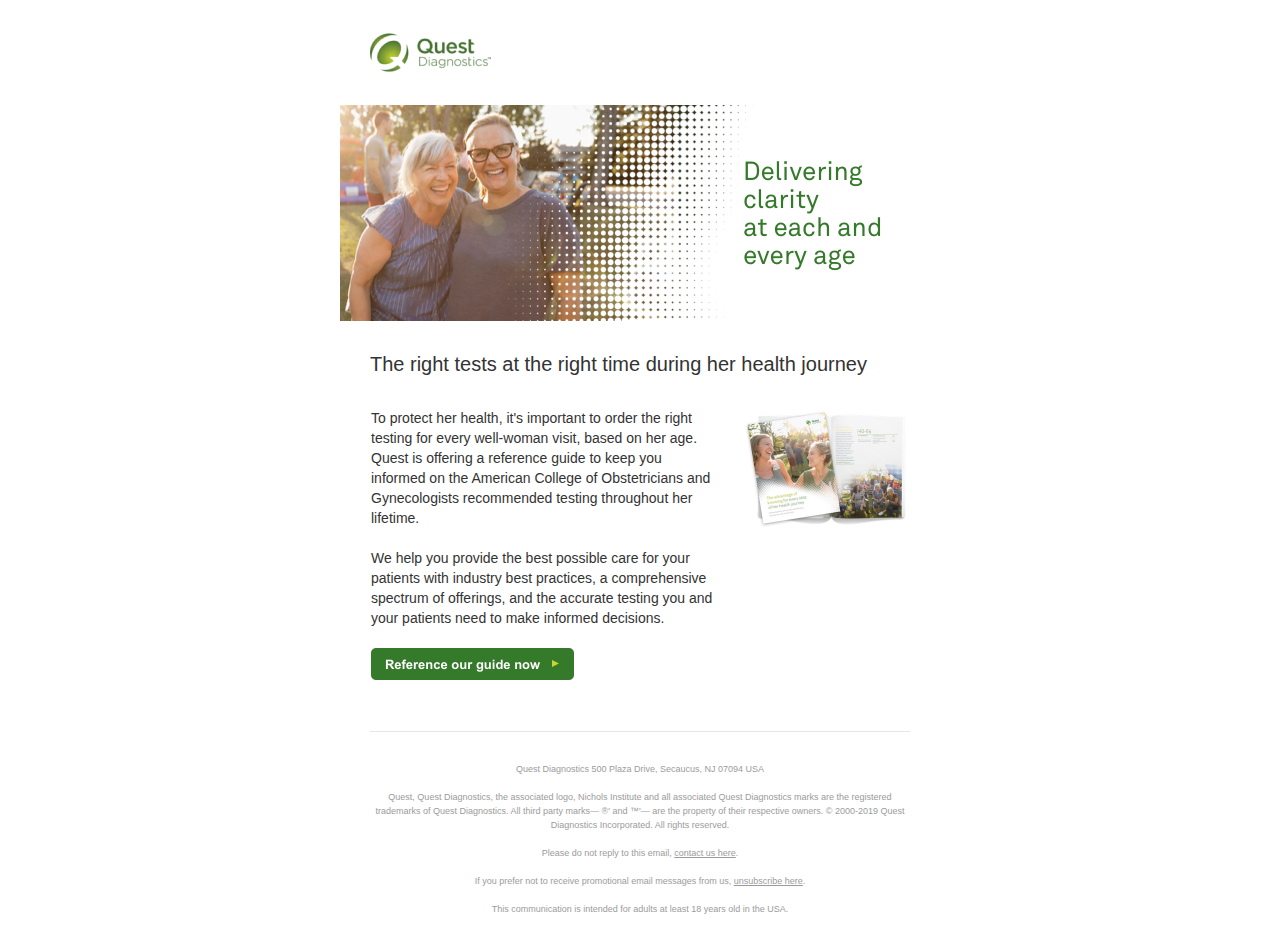
<file: Email/qd-email-tpl.html>
<!DOCTYPE HTML PUBLIC "-//W3C//DTD HTML 4.01 Transitional//EN" "http://www.w3c.org/TR/1999/REC-html401-19991224/loose.dtd">
<html xmlns="http://www.w3.org/1999/xhtml" style="padding: 0;margin: 0 auto;-webkit-text-size-adjust: none;background-color: #FFFFFF !important;font: normal 14px/18px 'Helvetica Neue', Helvetica, Arial, sans-serif !important;color: #333333 !important;">
<head>
    <title>We have you covered at every well-woman visit</title>
    <meta http-equiv="Content-Type" content="text/html; charset=utf-8">
	<meta name="viewport" content="width=device-width, initial-scale=1, maximum-scale=1, user-scalable=no">
    <meta name="format-detection" content="telephone=yes">
	<style type="text/css">
		html, body { padding: 0; margin: 0 auto; background-color:#FFFFFF !important; font: normal 14px/18px 'Helvetica Neue', Helvetica, Arial, sans-serif !important; color: #333333 !important; }
		img { border: 0 !important; outline: none !important; }
		.disclaimer a { color: #9B9B9B !important; text-decoration: underline !important; }
		.disclaimer-link { color: #9B9B9B !important; text-decoration: underline !important; }

		/* customize hubspot styling */
		.hs_cos_wrapper_type_rich_text, td div, td p { padding: 0 !important; margin: 0 !important; }
		table:before, td:before, div:before, p:before, table:after, td:after, div:after, p:after { content: normal !important; }

		/* ------------------------------------------- 
			PHONE
			For clients that support media queries.
			Nothing fancy. 
		-------------------------------------------- */
		html, body { -webkit-text-size-adjust: none; }
		@media only screen and (max-width: 600px) {
			.full { width: 95% !important; border-spacing: 0 !important; }
			.full-img-width { width: 100% !important; height: auto !important; }
			.full-width { width: 100% !important; }
			.left-pos { float: left !important; }
			.right-pos { float: right !important; }
		}
	</style>
</head>
<body marginheight="0" topmargin="0" marginwidth="0" leftmargin="0" offset="0" style="margin-top: 0;margin-bottom: 0;padding-top: 0;padding-bottom: 0;-webkit-text-size-adjust: 100%;-ms-text-size-adjust: 100%;-webkit-font-smoothing: antialiased;background-color: #FFFFFF;padding: 0;margin: 0 auto;font: normal 14px/18px 'Helvetica Neue', Helvetica, Arial, sans-serif !important;color: #333333 !important;" bgcolor="#FFFFFF" class="bg">
	<table cellspacing="0" cellpadding="0" border="0" align="center" width="600" class="full" style="background-color: #FFFFFF;" bgcolor="#FFFFFF">
		
		<tr>
    		<td style="padding: 0;">
				<table cellpadding="0" cellspacing="30" border="0" width="100%">
					<tr>
						<td valign="middle">
							<img src="images/qd-email-tpl-logo-2x.png" width="121" height="45" border="0" style="border: 0 !important;outline: none !important;">
						</td>
					</tr>
				</table>
			</td>
		</tr>

		<tr>
    		<td style="padding: 0;">
				<table cellpadding="0" cellspacing="0" border="0" width="100%">
					<tr>
						<td valign="middle">
							<img src="images/qd-email-tpl-hero.png" width="600" height="216" border="0" class="full-img-width" style="border: 0 !important;outline: none !important;">
						</td>
					</tr>
				</table>
			</td>
		</tr>

		<tr>
			<td style="padding: 0;">
				<table cellpadding="0" cellspacing="30" border="0" width="100%">

					<tr>
						<td style="font: normal 20px/26px 'Helvetica Neue', Helvetica, Arial, sans-serif; color: #333333;">
							The right tests at the right time during her health journey
						</td>
					</tr>

					<tr>
						<td>
							<table align="right" cellspacing="0" cellpadding="0" border="0" style="width: 168px; border: 1px solid #FFFFFF;" class="right-pos full-width">
								<tr>
									<td valign="top" style="border-collapse:collapse; mso-table-lspace:0;mso-table-rspace:0; padding: 0 0 20px 0;">
										<img src="images/qd-email-tpl-brochure-thumbnail-2x.jpg" width="167" height="120" border="0" style="border: 0 !important;outline: none !important;">
									</td>
								</tr>
							</table>
							<table align="left" cellspacing="0" cellpadding="0" border="0" style="width: 348px; border: 1px solid #FFFFFF;" class="left-pos full-width">
								<tr>
									<td valign="top" style="font: normal 14px/20px 'Helvetica Neue', Helvetica, Arial, sans-serif; color: #333333; border-collapse:collapse; mso-table-lspace:0;mso-table-rspace:0; padding: 0 0 0 0;">
										To protect her health, it's important to order the right testing for every well-woman visit, based on her age. Quest is offering a reference guide to keep you informed on the American College of Obstetricians and Gynecologists recommended testing throughout her lifetime.<br><br>
										We help you provide the best possible care for your patients with industry best practices, a comprehensive spectrum of offerings, and the accurate testing you and your patients need to make informed decisions.<br><br>
										<a href="../Landing-Page/index.html">
											<img src="images/qd-email-tpl-btn-2x.png" width="203" height="32" border="0" alt="Reference our guide now" style="border: 0 !important;outline: none !important;">
										</a>
									</td>
								</tr>
							</table>
							<table align="left" cellspacing="0" cellpadding="0" border="0" style="width: 18px; border: 1px solid #FFFFFF;" class="left-pos full-width">
								<tr>
									<td valign="top" style="border-collapse:collapse; mso-table-lspace:0;mso-table-rspace:0; padding: 0 0 0 0;">
										<img src="images/qd-email-tpl-brochure-thumbnail-white-1x1.png" width="18" height="18" border="0" style="width: 18px;height: 18px;border: 0 !important;outline: none !important;">
									</td>
								</tr>
							</table>
						</td>
					</tr>
					
					<tr>
						<td valign="top" style="padding: 20px 0 0 0;">
							<img src="images/qd-email-tpl-full-separator.png" width="540" height="1" border="0" class="full-img-width" style="border: 0 !important;outline: none !important;">
						</td>
					</tr>

					<tr>
						<td align="center" width="100%" style="color: #9B9B9B; font: 9px/14px 'Helvetica Neue', Helvetica, Arial, sans-serif;" class="disclaimer">
							Quest Diagnostics 500 Plaza Drive, Secaucus, NJ 07094 USA<br><br>

							Quest, Quest Diagnostics, the associated logo, Nichols Institute and all associated Quest Diagnostics marks are the registered trademarks of Quest Diagnostics. All third party marks— &reg;' and &trade;'— are the property of their respective owners. &copy; 2000-2019 Quest Diagnostics Incorporated. All rights reserved.<br><br>

							Please do not reply to this email, <a href="" style="color: #9B9B9B !important; text-decoration: underline !important;" class="disclaimer-link">contact us here</a>.<br><br>

							If you prefer not to receive promotional email messages from us, <a href="" style="color: #9B9B9B !important; text-decoration: underline !important;" class="disclaimer-link">unsubscribe here</a>.<br><br>

							This communication is intended for adults at least 18 years old in the USA.
						</td>
					</tr>

				</table>
			</td>
		</tr>
        
	</table>
</body>
</html>
</file>
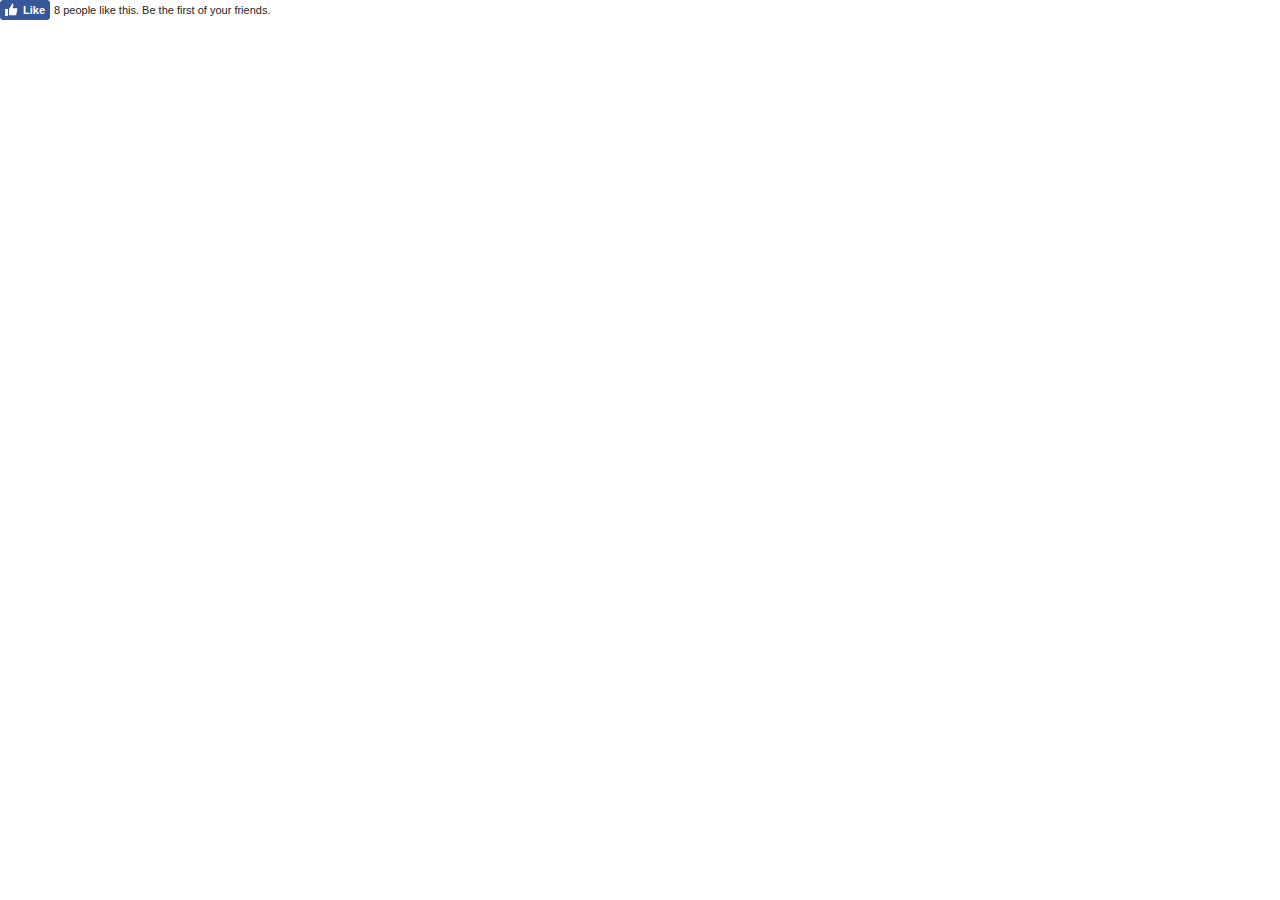
<file: global-assets/like.html>
<!DOCTYPE html>
<!-- saved from url=(0444)https://www.facebook.com/plugins/like.php?app_id=&channel=https%3A%2F%2Fstaticxx.facebook.com%2Fconnect%2Fxd_arbiter.php%3Fversion%3D44%23cb%3Df1cc3a26d84b3c%26domain%3Dwww.questdiagnostics.com%26origin%3Dhttps%253A%252F%252Fwww.questdiagnostics.com%252Ff356f785d8ca5d%26relation%3Dparent.parent&container_width=0&href=https%3A%2F%2Fwww.questdiagnostics.com%2Fhome%2Fphysicians%2Ftesting-services%2Fby-test-name%2Fvitamind&locale=en_US&sdk=joey -->
<html lang="en" id="facebook" class="svg "><head><meta http-equiv="Content-Type" content="text/html; charset=UTF-8"><meta name="referrer" content="origin-when-crossorigin" id="meta_referrer"><script>__DEV__=0;</script><title>Facebook</title><style>._32qa button{opacity:.4}._59ov{height:100%;height:910px;position:relative;top:-10px;width:100%}._5ti_{background-size:cover;height:100%;width:100%}._5tj2{height:900px}._2mm3 ._5a8u .uiBoxGray{background:#fff;margin:0;padding:12px}._2494{height:100vh}._2495{margin-top:-10px;top:10px}body.plugin{background:transparent;font-family:Helvetica, Arial, sans-serif;line-height:1.28;overflow:hidden;-webkit-text-size-adjust:none}.plugin,.plugin button,.plugin input,.plugin label,.plugin select,.plugin td,.plugin textarea{font-size:11px}html{touch-action:manipulation}body{background:#fff;color:#1c1e21;direction:ltr;line-height:1.34;margin:0;padding:0;unicode-bidi:embed}body,button,input,label,select,td,textarea{font-family:Helvetica, Arial, sans-serif;font-size:12px}h1,h2,h3,h4,h5,h6{color:#1c1e21;font-size:13px;font-weight:600;margin:0;padding:0}h1{font-size:14px}h4,h5,h6{font-size:12px}p{margin:1em 0}b,strong{font-weight:600}a{color:#385898;cursor:pointer;text-decoration:none}button{margin:0}a:hover{text-decoration:underline}img{border:0}td,td.label{text-align:left}dd{color:#000}dt{color:#606770}ul{list-style-type:none;margin:0;padding:0}abbr{border-bottom:none;text-decoration:none}hr{background:#dadde1;border-width:0;color:#dadde1;height:1px}.clearfix:after{clear:both;content:'.';display:block;font-size:0;height:0;line-height:0;visibility:hidden}.clearfix{zoom:1}.datawrap{word-wrap:break-word}.word_break{display:inline-block}.flexchildwrap{min-width:0;word-wrap:break-word}.ellipsis{overflow:hidden;text-overflow:ellipsis;white-space:nowrap}.aero{opacity:.5}.column{float:left}.center{margin-left:auto;margin-right:auto}#facebook .hidden_elem{display:none !important}#facebook .invisible_elem{visibility:hidden}#facebook .accessible_elem{clip:rect(1px, 1px, 1px, 1px);height:1px;overflow:hidden;position:absolute;white-space:nowrap;width:1px}.direction_ltr{direction:ltr}.direction_rtl{direction:rtl}.text_align_ltr{text-align:left}.text_align_rtl{text-align:right}.pluginFontArial,.pluginFontArial button,.pluginFontArial input,.pluginFontArial label,.pluginFontArial select,.pluginFontArial td,.pluginFontArial textarea{font-family:Arial, sans-serif}.pluginFontLucida,.pluginFontLucida button,.pluginFontLucida input,.pluginFontLucida label,.pluginFontLucida select,.pluginFontLucida td,.pluginFontLucida textarea{font-family:Lucida Grande, sans-serif}.pluginFontSegoe,.pluginFontSegoe button,.pluginFontSegoe input,.pluginFontSegoe label,.pluginFontSegoe select,.pluginFontSegoe td,.pluginFontSegoe textarea{font-family:Segoe UI, sans-serif}.pluginFontTahoma,.pluginFontTahoma button,.pluginFontTahoma input,.pluginFontTahoma label,.pluginFontTahoma select,.pluginFontTahoma td,.pluginFontTahoma textarea{font-family:Tahoma, sans-serif}.pluginFontTrebuchet,.pluginFontTrebuchet button,.pluginFontTrebuchet input,.pluginFontTrebuchet label,.pluginFontTrebuchet select,.pluginFontTrebuchet td,.pluginFontTrebuchet textarea{font-family:Trebuchet MS, sans-serif}.pluginFontVerdana,.pluginFontVerdana button,.pluginFontVerdana input,.pluginFontVerdana label,.pluginFontVerdana select,.pluginFontVerdana td,.pluginFontVerdana textarea{font-family:Verdana, sans-serif}.pluginFontHelvetica,.pluginFontHelvetica button,.pluginFontHelvetica input,.pluginFontHelvetica label,.pluginFontHelvetica select,.pluginFontHelvetica td,.pluginFontHelvetica textarea{font-family:Helvetica, Arial, sans-serif}._8tm{padding:0}._2phz{padding:4px}._2ph-{padding:8px}._2ph_{padding:12px}._2pi0{padding:16px}._2pi1{padding:20px}._40c7{padding:24px}._2o1j{padding:36px}._6buq{padding-bottom:0;padding-top:0}._2pi2{padding-bottom:4px;padding-top:4px}._2pi3{padding-bottom:8px;padding-top:8px}._2pi4{padding-bottom:12px;padding-top:12px}._2pi5{padding-bottom:16px;padding-top:16px}._2pi6{padding-bottom:20px;padding-top:20px}._2o1k{padding-bottom:24px;padding-top:24px}._2o1l{padding-bottom:36px;padding-top:36px}._6bua{padding-left:0;padding-right:0}._2pi7{padding-left:4px;padding-right:4px}._2pi8{padding-left:8px;padding-right:8px}._2pi9{padding-left:12px;padding-right:12px}._2pia{padding-left:16px;padding-right:16px}._2pib{padding-left:20px;padding-right:20px}._2o1m{padding-left:24px;padding-right:24px}._2o1n{padding-left:36px;padding-right:36px}._iky{padding-top:0}._2pic{padding-top:4px}._2pid{padding-top:8px}._2pie{padding-top:12px}._2pif{padding-top:16px}._2pig{padding-top:20px}._2owm{padding-top:24px}._div{padding-right:0}._2pih{padding-right:4px}._2pii{padding-right:8px}._2pij{padding-right:12px}._2pik{padding-right:16px}._2pil{padding-right:20px}._31wk{padding-right:24px}._2phb{padding-right:32px}._au-{padding-bottom:0}._2pim{padding-bottom:4px}._2pin{padding-bottom:8px}._2pio{padding-bottom:12px}._2pip{padding-bottom:16px}._2piq{padding-bottom:20px}._2o1p{padding-bottom:24px}._4gao{padding-bottom:32px}._1cvx{padding-left:0}._2pir{padding-left:4px}._2pis{padding-left:8px}._2pit{padding-left:12px}._2piu{padding-left:16px}._2piv{padding-left:20px}._2o1q{padding-left:24px}._2o1r{padding-left:36px}._51mz{border:0;border-collapse:collapse;border-spacing:0}._5f0n{table-layout:fixed;width:100%}.uiGrid .vTop{vertical-align:top}.uiGrid .vMid{vertical-align:middle}.uiGrid .vBot{vertical-align:bottom}.uiGrid .hLeft{text-align:left}.uiGrid .hCent{text-align:center}.uiGrid .hRght{text-align:right}._51mx:first-child>._51m-{padding-top:0}._51mx:last-child>._51m-{padding-bottom:0}._51mz ._51mw{padding-right:0}._51mz ._51m-:first-child{padding-left:0}._51mz._4r9u{border-radius:50%;overflow:hidden}._5f0v{outline:none}._3oxt{outline:1px dotted #3b5998;outline-color:invert}.webkit ._3oxt{outline:5px auto #5b9dd9}.win.webkit ._3oxt{outline-color:#e59700}._4qba{font-style:normal}._4qbb,._4qbc,._4qbd{background:none;font-style:normal;padding:0;width:auto}._4qbd{border-bottom:1px solid #f99}._4qbb,._4qbc{border-bottom:1px solid #999}._4qbb:hover,._4qbc:hover,._4qbd:hover{background-color:#fcc;border-top:1px solid #ccc;cursor:help}.uiLayer{outline:none}form{margin:0;padding:0}label{color:#606770;cursor:default;font-weight:600;vertical-align:middle}label input{font-weight:normal}textarea,.inputtext,.inputpassword{-webkit-appearance:none;border:1px solid #ccd0d5;border-radius:0;margin:0;padding:3px}textarea{max-width:100%}select{border:1px solid #ccd0d5;padding:2px}input,select,textarea{background-color:#fff;color:#1c1e21}.inputtext,.inputpassword{padding-bottom:4px}.inputtext:invalid,.inputpassword:invalid{box-shadow:none}.inputradio{margin:0 5px 0 0;padding:0;vertical-align:middle}.inputcheckbox{border:0;vertical-align:middle}.inputbutton,.inputsubmit{background-color:#4267b2;border-color:#DADDE1 #0e1f5b #0e1f5b #d9dfea;border-style:solid;border-width:1px;color:#fff;padding:2px 15px 3px 15px;text-align:center}.inputsubmit_disabled{background-color:#999;border-bottom:1px solid #000;border-right:1px solid #666;color:#fff}.inputaux{background:#ebedf0;border-color:#EBEDF0 #666 #666 #e7e7e7;color:#000}.inputaux_disabled{color:#999}.inputsearch{background:#FFFFFF url(https://static.xx.fbcdn.net/rsrc.php/v3/yV/r/IJYgcESal33.png) no-repeat left 4px;padding-left:17px}.inlineBlock{display:inline-block;zoom:1}._2tga{background:#4267b2;border:1px solid #4267b2;color:#fff;cursor:pointer;font-family:Helvetica, Arial, sans-serif;-webkit-font-smoothing:antialiased;margin:0;position:relative;-webkit-user-select:none;white-space:nowrap}._89n_{background:#1877f2;border:0}._2tga.active{background:#4080ff;border:1px solid #4080ff}._2tga._4kae.active,._2tga._4kae.active:hover{background:#577fbc;border:1px solid #577fbc}._2tga._49ve{border-radius:3px;font-size:11px;height:20px;padding:0 0 0 2px}._2tga._3e2a{border-radius:4px;font-size:13px;height:28px;padding:0 4px 0 6px}._2tga._5n6f{border-top-left-radius:0;border-top-right-radius:0}._2tga:hover{background:#365899;border:1px solid #365899}._89n_:hover{background:#1877f2;border:0}._2tga:active{background:#577fbc;border:1px solid #577fbc}._89n_:active{background:#1877f2;border:0}._2tga:focus{outline-color:transparent;outline-style:none}._2tga.active:hover{background:#4080ff;border:1px solid #4080ff}._8f1i{background-color:rgba(9, 30, 66);border-radius:inherit;height:100%;left:0;opacity:0;position:absolute;top:0;width:100%}._8f1i:hover{opacity:.15}._8f1i:active{opacity:.3}._11qm{background:#fff;border:1px solid #ccd0d5;color:#4267b2}._11qm:hover{background:#f5f6f7;border:1px solid #ccd0d5}._11qm.active{border:1px solid #4080ff;color:#fff}._3oi2{background:#0084ff;border:1px solid #0084ff;color:#fff}._3oi2:hover{background:#0077e5;border:1px solid #0077e5}._3e2a ._3jn-{position:relative;top:-1px}._3jn-{height:16px;vertical-align:middle;width:16px}._3jn_{background:none;display:none;height:28px;left:-6px;position:absolute;top:-6px;width:28px}@keyframes burst{from{background-position:0 0}to{background-position:-616px 0}}._2tga.is_animating ._3jn_{animation:burst .24s steps(22) forwards;background:url(https://static.xx.fbcdn.net/rsrc.php/v3/yQ/r/GvVunJusdpv.png) no-repeat;background-position:0 0;background-size:616px 28px;display:inline-block;zoom:1}._49ve._2tga.is_animating ._3jn_{left:-6px;position:relative;top:-6px}._49vg,._5n2y{vertical-align:middle}._89n_._49ve ._49vg._8a19{padding-top:2px}._89n_._3e2a ._49vg._8a19{padding-top:1px}._2tga ._5n2y,._2tga.active ._49vg,._2tga.active.is_animating ._5n2y{display:none}._2tga ._49vg,._2tga.active ._5n2y,._2tga.active:hover ._4kag{display:inline-block;zoom:1}#facebook ._2tga span._49vh,#facebook ._2tga span._5n6h,._49vh,._5n6h{font-family:Helvetica, Arial, sans-serif;vertical-align:middle}._49vh{font-weight:bold}._5n6h{font-weight:normal}._5n6j{border-radius:3px;height:20px;line-height:20px}._5n6k{border-radius:4px;height:30px;line-height:30px}._5n6l{background:#fff;border:1px solid #8d949e;border-bottom:none;border-bottom-left-radius:0;border-bottom-right-radius:0;box-sizing:border-box;color:#1d2129;text-align:center;width:100%}._2tga ._1pbq{height:16px;width:16px}.no_svg ._2tga ._1pbq,.svg ._2tga ._1pbs{display:none}._2n-v ._49vh{padding-left:2px}@keyframes show{0%{opacity:0}100%{opacity:1}}.pluginFacepileConnectLast,.pluginFacepileConnectConnected .pluginFacepileConnectFirst{animation:show .4s;display:inline-block !important}.pluginFacepileConnectFirst,.pluginFacepileConnectConnected .pluginFacepileConnectLast{display:none !important}._3cxu ._4cg3{margin-top:-4px}._4usz ._4cg3{margin-top:-1px}._43gg ._4cg3{margin-top:-1px}._43q9 ._4cg3{margin-top:-2px}._43qc ._4cg3{margin-top:-1px}._43qf ._4cg3{margin-top:-3px}._43gg ._43q7{margin-right:2px}._3cxu ._43q7{margin:4px 4px 0 0}._43q9 ._43q7{margin:2px 2px 0 0}._43qc ._43q7{margin:1px 1px 0 0}._43qf ._43q7{margin:3px 3px 0 0}._43qm li:last-child{margin-right:0}._4nab ._43q7{margin:0}._43q7 a{display:block;position:relative}._2rt_>div{vertical-align:bottom}._43q7 .img{vertical-align:bottom}._605a ._43q7 .img{border-radius:50%}._605a ._43q7 .img._67hd{border-radius:0}._43qm .showAll{display:block}._43qm ._43qn{border-color:#577fbc;border-width:1px 0 0;padding:3px}._3cxu ._43qn{line-height:18px;margin:4px 4px 0 0}._43q9 ._43qn{line-height:18px;margin:2px 2px 0 0}._43qc ._43qn{line-height:24px;margin:1px 1px 0 0}._43qf ._43qn{line-height:44px;margin:3px 3px 0 0}._4ki>li{border-width:0 0 0 1px;display:inline-block}._4kg>li{border-width:1px 0 0 0}._509->li{vertical-align:top}._509_>li{vertical-align:middle}._50a0>li{vertical-align:bottom}.uiList>li:first-child{border-width:0}._4ks>li{border-color:#ebedf0;border-style:solid}._4kt>li{border-color:#ccc;border-style:solid}._4ku>li{border-color:#aaa;border-style:solid}._4of{color:#365899;list-style-type:square;margin-left:12px}._7lda{list-style-type:disc;margin-left:16px}._7lda>._7ldb{text-indent:-2px}._4ki._703>li{padding-left:20px;padding-right:20px}._4ki._704>li{padding-left:5px;padding-right:5px}._4ki._6-j>li{padding-left:10px;padding-right:10px}._4ki._6-i>li{padding-right:0}._4kg._704>li{padding-top:5px;padding-bottom:5px}._4kg._6-j>li{padding-top:10px;padding-bottom:10px}._4kg._703>li{padding-top:20px;padding-bottom:20px}._4kg._6-i>li{padding-bottom:0}._4kg._6-h>li:first-child{padding-top:0}._4kg._6-h>li:last-child{padding-bottom:0}._4ki._6-h>li:first-child{padding-left:0}._4ki._6-h>li:last-child{padding-right:0}._rv{height:100px;width:100px}._rw{height:50px;width:50px}._s0:only-child{display:block}._3tm9{height:14px;width:14px}._54rv{height:16px;width:16px}._3qxe{height:19px;width:19px}._1m6h{height:24px;width:24px}._3d80{height:28px;width:28px}._54ru{height:32px;width:32px}._tzw{height:40px;width:40px}._54rt{height:48px;width:48px}._54rs{height:56px;width:56px}._1m9m{height:64px;width:64px}._ry{height:24px;width:24px}._4mr9{-webkit-touch-callout:none;-webkit-user-select:none}._li._li._li{overflow:initial}._72b0{position:relative;z-index:0}</style><script>window.ServerJSQueue=function(){var a=[],b,c;return{add:function(c){!b?a.push(c):typeof c==="function"?c():b.handle(c)},run:function(){if(!window.require)return;var d;c=window.require("ServerJSDefine");for(d=0;d<a.length;d++)a[d].define&&typeof a[d]!=="function"&&(c.handleDefines(a[d].define),delete a[d].define);b=new(window.require("ServerJS"))();for(d=0;d<a.length;d++)typeof a[d]==="function"?a[d]():b.handle(a[d])}}}();document.write=function(){},window.onloadRegister_DEPRECATED=function(){},window.onafterloadRegister_DEPRECATED=function(){},window.ServerJSAsyncLoader=function(){var a=!1,b=!1,c={loaded:1,complete:1},d=function(){},e=document,f=!1,g=!1;function h(){e.readyState in c&&(e.detachEvent("onreadystatechange",h),d("t_domcontent"))}function i(){!g&&window._cavalry&&a&&b&&(d("t_layout"),d("t_onload"),d("t_paint"),_cavalry.send(),g=!0)}function j(){!f&&b&&(f=!0,ServerJSQueue.run())}function k(a,b){if("onreadystatechange"in a)a.onreadystatechange=function(){a.readyState in c&&(a.onreadystatechange=null,b())};else if(a.addEventListener){var d=function(){b(),a.removeEventListener("load",d,!1)};a.addEventListener("load",d,!1)}}function l(a){var c=e.createElement("script");if(c.readyState&&c.readyState==="uninitialized"){k(c,function(){b=!0,i()});c.src=a;return!0}else if(typeof XMLHttpRequest!=="undefined"){c=new XMLHttpRequest();if("withCredentials"in c){c.onloadend=function(){b=!0,i()};c.open("GET",a,!0);c.send(null);return!0}}}function m(){e.onkeydown=e.onmouseover=e.onclick=onfocus=null,ServerJSAsyncLoader.execute()}function n(){(e.body.offsetWidth===0||e.body.offsetHeight===0)&&m()}window._cavalry&&(d=function(a){_cavalry.log(a)},window.addEventListener?window.addEventListener("DOMContentLoaded",function(){d("t_domcontent")},!1):e.attachEvent&&e.attachEvent("onreadystatechange",h));window.onload=function(){a=!0,j(),i()};return{run:function(a){this.file=a,this.execute()},load:function(b){this.file=b;if(!l(b)){this.run(b);return}window.onload=function(){a=!0,i(),n()};e.onkeydown=e.onmouseover=e.onclick=onfocus=m},execute:function(a){var c=e.createElement("script");c.src=ServerJSAsyncLoader.file;c.async=!0;k(c,function(){b=!0,j(),a&&a(),i()});e.getElementsByTagName("head")[0].appendChild(c)},wakeUp:function(a,b,c){function d(){window.require("Arbiter").inform(a,b,c)}f?d():this.execute(d)}}}();ServerJSAsyncLoader.run("https:\/\/static.xx.fbcdn.net\/rsrc.php\/v3iEpO4\/yv\/l\/en_US\/23Y82Un7MG4.js?_nc_x=kl2P96rKj-z");</script><script src="./23Y82Un7MG4.js" async=""></script><script>ServerJSQueue.add(function(){requireLazy(["gkx"], function(gkx) {gkx.add({"1073500":{"result":false,"hash":"AT4QvQMzcemYyxuL"},"946894":{"result":false,"hash":"AT6af6lBcsmB66C6"},"676837":{"result":false,"hash":"AT64nKUn8yZHW0IA"},"996939":{"result":false,"hash":"AT4YWquJzXYNMd2Y"},"996940":{"result":false,"hash":"AT4NG0dbD2sza3jk"},"676940":{"result":false,"hash":"AT69CBVn2owj9UlG"}});});});ServerJSQueue.add({"require":[["markJSEnabled"],["lowerDomain"]]});</script><script>(function(){var a=document.createElement("div");a.innerHTML="<svg/>";if(a.firstChild&&a.firstChild.namespaceURI==="http://www.w3.org/2000/svg"){a=document.documentElement;a.className=a.className.replace("no_svg","svg")}})();</script></head><body dir="ltr" class="plugin _4mr9 chrome webkit mac x1 Locale_en_US"><div class="_li"><div class="pluginSkinLight pluginFontHelvetica"><div><table class="uiGrid _51mz" cellspacing="0" cellpadding="0" id="u_0_0" style="width: 450px;"><tbody><tr class="_51mx"><td class="_51m- _51mw"><table class="uiGrid _51mz" cellspacing="0" cellpadding="0"><tbody><tr class="_51mx"><td class="_51m- vTop hCent"><div><form rel="async" ajaxify="/plugins/like/connect" method="post" action="https://www.facebook.com/plugins/like/connect" onsubmit="" id="u_0_1"><input type="hidden" name="jazoest" value="22176" autocomplete="off"><input type="hidden" name="fb_dtsg" value="AQFHrmwOjdtu:AQEPs9TVYd1_" autocomplete="off"><input type="hidden" autocomplete="off" name="href" value="https://www.questdiagnostics.com/home/physicians/testing-services/by-test-name/vitamind"><input type="hidden" autocomplete="off" name="new_ui" value="true"><button type="submit" class="inlineBlock _2tga _49ve" title="Like Quest Diagnostics : Vitamin D Testing" id="u_0_2"><div class=""><span class="_3jn- inlineBlock"><span class="_3jn_"></span><span class="_49vg"><svg xmlns="http://www.w3.org/2000/svg" viewBox="0 0 16 16" class="_1pbq" color="#ffffff"><path fill="#ffffff" fill-rule="evenodd" d="M4.55,7 C4.7984,7 5,7.23403636 5,7.52247273 L5,13.4775273
          C5,13.7659636 4.7984,14 4.55,14 L2.45,14 C2.2016,14 2,13.7659636
          2,13.4775273 L2,7.52247273 C2,7.23403636 2.2016,7 2.45,7 L4.55,7 Z
          M6.54470232,13.2 C6.24016877,13.1641086 6.01734614,12.8982791
          6,12.5737979 C6.01734614,12.5737979 6.01344187,9.66805666 6,8.14398693
          C6.01344187,7.61903931 6.10849456,6.68623352 6.39801308,6.27384278
          C7.10556287,5.26600749 7.60281698,4.6079584 7.89206808,4.22570082
          C8.18126341,3.8435016 8.52813047,3.4708734 8.53777961,3.18572676
          C8.55077527,2.80206854 8.53655255,2.79471518 8.53777961,2.35555666
          C8.53900667,1.91639814 8.74565444,1.5 9.27139313,1.5 C9.52544997,1.5
          9.7301456,1.55690094 9.91922413,1.80084547 C10.2223633,2.15596568
          10.4343097,2.71884727 10.4343097,3.60971169 C10.4343097,4.50057612
          9.50989975,6.1729303 9.50815961,6.18 C9.50815961,6.18
          13.5457098,6.17908951 13.5464084,6.18 C14.1635544,6.17587601
          14.5,6.72543196 14.5,7.29718426 C14.5,7.83263667 14.1341135,8.27897346
          13.6539433,8.3540827 C13.9452023,8.49286263 14.1544715,8.82364675
          14.1544715,9.20555417 C14.1544715,9.68159617 13.8293011,10.0782687
          13.3983805,10.1458495 C13.6304619,10.2907572 13.7736931,10.5516845
          13.7736931,10.847511 C13.7736931,11.2459343 13.5138356,11.5808619
          13.1594388,11.6612236 C13.3701582,11.7991865 13.5063617,12.0543945
          13.5063617,12.3429843 C13.5063617,12.7952155 13.1715421,13.1656844
          12.7434661,13.2 L6.54470232,13.2 Z"></path></svg><img class="_1pbs inlineBlock img" src="./OqOE21UvWe3.png" alt="" width="16" height="16"></span><span class="_5n2y"><svg xmlns="http://www.w3.org/2000/svg" viewBox="0 0 16 16" class="_1pbq" color="#ffffff"><path fill="none" stroke="#ffffff" stroke-width="2" stroke-linecap="round" stroke-linejoin="round" d="M2.808 8.354l3.135 3.195 7.383-7.2"></path></svg><img class="_1pbs inlineBlock img" src="./gmXNyOo48lS.png" alt="" width="16" height="16"></span></span><span class="_49vh _2pi7">Like</span></div></button><input type="hidden" autocomplete="off" name="action" value="like"><input type="hidden" autocomplete="off" name="iframe_referer" value="https://www.questdiagnostics.com/home/physicians/testing-services/by-test-name/vitamind"><input type="hidden" autocomplete="off" name="r_ts" value="1569353251"><input type="hidden" autocomplete="off" name="ref"><input type="hidden" autocomplete="off" name="xfbml" value="1"></form></div></td><td class="_51m- _2pir _51mw"><div><span class="hidden_elem" id="u_0_3">You and 8 others like this.&nbsp;&nbsp;&nbsp;&nbsp;&nbsp;&nbsp;&nbsp;&nbsp;&nbsp;&nbsp;&nbsp;&nbsp;&nbsp;&nbsp;&nbsp;&nbsp;&nbsp;&nbsp;&nbsp;&nbsp;&nbsp;&nbsp;</span><span id="u_0_4">8 people like this. Be the first of your friends.</span></div></td></tr></tbody></table></td></tr><tr class="_51mx"><td class="_51m- _2pic _51mw"><div class="_43qm pluginFacepile _43qc" id="u_0_5"><ul class="uiList _4cg3 _509- _4ki"><li class="_43q7 pluginFacepileConnectFirst"><a title="Abu Musab" href="https://www.facebook.com/abu.b.musab" class="link" data-jsid="anchor" target="_blank"><img class="_s0 _54ru img" src="./66732980_10219343167879151_8832997906656002048_n.jpg" alt="Abu Musab" data-jsid="img"></a></li></ul></div></td></tr></tbody></table><script>(function(width, height, id, callback, origin, domain) { if(id){var e=document.getElementById(id);if(width!==-1)e.style.width=width+"px";else{width=e.offsetWidth;if(window.getComputedStyle){var computed=getComputedStyle(e);computed&&(width=Math.ceil(parseFloat(computed.width))||e.offsetWidth)}}height===-1&&(height=e.offsetHeight)}var message="type=resize&cb="+callback+"&width="+width+"&height="+height;; (function(){var a=window.parent;window.opener!=null&&typeof window.opener.postMessage==="function"&&(a=window.opener);var b=!0;function c(a,b){a=window.location.hostname.match(/\.(facebook\.sg|facebookcorewwwi\.onion)$/);a=a?a[1]:"facebook.com";new Image().src="https://www."+a+"/common/scribe_endpoint.php?c=jssdk_error&m="+encodeURIComponent(JSON.stringify(b))}function d(){if(a===window)closeURI&&window.location.replace(closeURI);else try{a.postMessage(message,origin)}catch(a){b?(b=!1,window.setTimeout(d,200)):c("jssdk_error",{error:"POST_MESSAGE",extra:{message:a.message+", html/js/connect/XDDialogResponsePurePostMessage.js:53"}})}}function e(){__fbNative.postMessage(message,origin)}window==top&&/FBAN\/\w+;/i.test(navigator.userAgent)&&!/FBAN\/mLite;/.test(navigator.userAgent)?window.__fbNative&&__fbNative.postMessage?e():window.addEventListener("fbNativeReady",e):d()})();; })(450, -1, "u_0_0", "f1cc3a26d84b3c", "https:\/\/www.questdiagnostics.com", "www.questdiagnostics.com");</script></div></div></div><script>function envFlush(a){function b(b){for(var c in a)b[c]=a[c]}window.requireLazy?window.requireLazy(["Env"],b):(window.Env=window.Env||{},b(window.Env))}envFlush({"ajaxpipe_token":"AXiZG4kgIVhiX82Z"});</script><script>ServerJSQueue.add(function(){requireLazy(["Bootloader"], function(Bootloader) {Bootloader.enableBootload({"BanzaiODS":{"r":[],"rds":{"m":["BanzaiODS","BanzaiScuba"],"r":[]},"be":1},"ExceptionDialog":{"r":[],"rds":{"m":["BanzaiODS","BanzaiScuba"],"r":[]},"be":1},"QuickSandSolver":{"r":[],"rds":{"m":["BanzaiODS","BanzaiScuba"],"r":[]},"be":1},"ConfirmationDialog":{"r":[],"rds":{"m":["BanzaiODS","BanzaiScuba"],"r":[]},"be":1},"Dialog":{"r":[],"rds":{"m":["BanzaiODS","BanzaiScuba","VisualCompletionGating"],"r":[]},"be":1},"ReactDOM":{"r":[],"rds":{"m":["BanzaiODS","BanzaiScuba"],"r":[]},"be":1},"KeyEventTypedLogger":{"r":[],"rds":{"m":["BanzaiODS","BanzaiScuba"],"r":[]},"be":1}});});});</script><script>ServerJSQueue.add({"instances":[["__inst_4a444623_0_0",["PluginConnectButtonResize","__elem_e6069d9f_0_0"],[{"__m":"__elem_e6069d9f_0_0"},null,450],1],["__inst_f1373dba_0_0",["PluginIconButton","__elem_0cdc66ad_0_0"],[{"__m":"__elem_0cdc66ad_0_0"},false,null,null],2]],"elements":[["__elem_e6069d9f_0_0","u_0_0",1],["__elem_835c633a_0_0","u_0_1",1],["__elem_0cdc66ad_0_0","u_0_2",1],["__elem_12bdb042_0_0","u_0_3",2],["__elem_12bdb042_0_1","u_0_4",2],["__elem_0a5104e4_0_0","u_0_5",1]],"require":[["UnverifiedXD","setChannelUrl",[],["https:\/\/staticxx.facebook.com\/connect\/xd_arbiter.php?version=44#cb=f1cc3a26d84b3c&domain=www.questdiagnostics.com&origin=https\u00253A\u00252F\u00252Fwww.questdiagnostics.com\u00252Ff356f785d8ca5d&relation=parent.parent"]],["PluginXDReady"],["__inst_4a444623_0_0"],["PluginReturn","syncPlugins",[],[]],["WebPixelRatioDetector","startDetecting",[],[false]],["PluginBundleInit","init",[],[]],["PluginConnectText","init",["__elem_12bdb042_0_0","__elem_12bdb042_0_1"],[{"connected":{"__m":"__elem_12bdb042_0_0"},"disconnected":{"__m":"__elem_12bdb042_0_1"}}]],["PluginConnectButtonWrapIconButton","initializeButton",["__elem_835c633a_0_0","__inst_f1373dba_0_0"],[{"__m":"__elem_835c633a_0_0"},{"__m":"__inst_f1373dba_0_0"},false,true,false,"https:\/\/www.questdiagnostics.com\/home\/physicians\/testing-services\/by-test-name\/vitamind","like","like","Like Quest Diagnostics : Vitamin D Testing","Unlike",false]],["__inst_f1373dba_0_0"],["PluginConnection","init",["__elem_12bdb042_0_0","__elem_12bdb042_0_1"],[[["https:\/\/www.questdiagnostics.com\/home\/physicians\/testing-services\/by-test-name\/vitamind",{"__m":"__elem_12bdb042_0_0"},"hidden_elem","platform\/plugins\/disconnect"],["https:\/\/www.questdiagnostics.com\/home\/physicians\/testing-services\/by-test-name\/vitamind",{"__m":"__elem_12bdb042_0_1"},"hidden_elem","platform\/plugins\/connect"]]]],["PluginConnection","init",["__elem_0a5104e4_0_0"],[[["https:\/\/www.questdiagnostics.com\/home\/physicians\/testing-services\/by-test-name\/vitamind",{"__m":"__elem_0a5104e4_0_0"},"pluginFacepileConnectConnected"]]]],["ErrorLogging"],["AsyncSignal"],["NavigationMetrics","setPage",[],[{"page":"\/plugins\/like.php","page_type":"widget","page_uri":"https:\/\/www.facebook.com\/plugins\/like.php?app_id=&channel=https\u00253A\u00252F\u00252Fstaticxx.facebook.com\u00252Fconnect\u00252Fxd_arbiter.php\u00253Fversion\u00253D44\u002523cb\u00253Df1cc3a26d84b3c\u002526domain\u00253Dwww.questdiagnostics.com\u002526origin\u00253Dhttps\u0025253A\u0025252F\u0025252Fwww.questdiagnostics.com\u0025252Ff356f785d8ca5d\u002526relation\u00253Dparent.parent&container_width=0&href=https\u00253A\u00252F\u00252Fwww.questdiagnostics.com\u00252Fhome\u00252Fphysicians\u00252Ftesting-services\u00252Fby-test-name\u00252Fvitamind&locale=en_US&sdk=joey","serverLID":"6740320890429330053"}]],["BanzaiODS"],["BanzaiScuba"]],"define":[["cr:708886",["EventProfilerImpl"],{"__rc":["EventProfilerImpl","Aa1S1VIzlmvu0DyFwr-nugtcQhvjBrO57trj5jQBA_3UaxJoxkM_eMlCu3tNX5C8KDijBtIl0vi9e00buklzLVQ"]},-1],["cr:717822",["TimeSliceImpl"],{"__rc":["TimeSliceImpl","Aa1S1VIzlmvu0DyFwr-nugtcQhvjBrO57trj5jQBA_3UaxJoxkM_eMlCu3tNX5C8KDijBtIl0vi9e00buklzLVQ"]},-1],["cr:1003267",["clearIntervalBlue"],{"__rc":["clearIntervalBlue","Aa1S1VIzlmvu0DyFwr-nugtcQhvjBrO57trj5jQBA_3UaxJoxkM_eMlCu3tNX5C8KDijBtIl0vi9e00buklzLVQ"]},-1],["cr:896462",["setIntervalAcrossTransitionsBlue"],{"__rc":["setIntervalAcrossTransitionsBlue","Aa1S1VIzlmvu0DyFwr-nugtcQhvjBrO57trj5jQBA_3UaxJoxkM_eMlCu3tNX5C8KDijBtIl0vi9e00buklzLVQ"]},-1],["cr:696703",[],{"__rc":[null,"Aa1S1VIzlmvu0DyFwr-nugtcQhvjBrO57trj5jQBA_3UaxJoxkM_eMlCu3tNX5C8KDijBtIl0vi9e00buklzLVQ"]},-1],["cr:986633",["setTimeoutAcrossTransitionsBlue"],{"__rc":["setTimeoutAcrossTransitionsBlue","Aa1S1VIzlmvu0DyFwr-nugtcQhvjBrO57trj5jQBA_3UaxJoxkM_eMlCu3tNX5C8KDijBtIl0vi9e00buklzLVQ"]},-1],["cr:925100",["RunBlue"],{"__rc":["RunBlue","Aa1S1VIzlmvu0DyFwr-nugtcQhvjBrO57trj5jQBA_3UaxJoxkM_eMlCu3tNX5C8KDijBtIl0vi9e00buklzLVQ"]},-1],["cr:806696",["clearTimeoutBlue"],{"__rc":["clearTimeoutBlue","Aa1S1VIzlmvu0DyFwr-nugtcQhvjBrO57trj5jQBA_3UaxJoxkM_eMlCu3tNX5C8KDijBtIl0vi9e00buklzLVQ"]},-1],["cr:1000292",["BanzaiNew"],{"__rc":["BanzaiNew","Aa1S1VIzlmvu0DyFwr-nugtcQhvjBrO57trj5jQBA_3UaxJoxkM_eMlCu3tNX5C8KDijBtIl0vi9e00buklzLVQ"]},-1],["cr:807042",["setTimeoutBlue"],{"__rc":["setTimeoutBlue","Aa1S1VIzlmvu0DyFwr-nugtcQhvjBrO57trj5jQBA_3UaxJoxkM_eMlCu3tNX5C8KDijBtIl0vi9e00buklzLVQ"]},-1],["cr:695720",["SnappyCompressUtil"],{"__rc":["SnappyCompressUtil","Aa2wPLwj3PoAzUPL7d6HHiEwoE0gyJ565B75MLdjTEElDvkZOqy3NfxAEKHcJqlawSB-LWyxPaEc_0vt4oyGfDcA2ak"]},-1],["cr:692209",["cancelIdleCallbackBlue"],{"__rc":["cancelIdleCallbackBlue","Aa1S1VIzlmvu0DyFwr-nugtcQhvjBrO57trj5jQBA_3UaxJoxkM_eMlCu3tNX5C8KDijBtIl0vi9e00buklzLVQ"]},-1],["DataStoreConfig",[],{"expandoKey":"__FB_STORE","useExpando":true},2915],["UserAgentData",[],{"browserArchitecture":"32","browserFullVersion":"76.0.3809.100","browserMinorVersion":0,"browserName":"Chrome","browserVersion":76,"deviceName":"Unknown","engineName":"WebKit","engineVersion":"537.36","platformArchitecture":"32","platformName":"Mac OS X","platformVersion":"10.13","platformFullVersion":"10.13.6"},527],["BootloaderConfig",[],{"jsRetries":[200,500],"jsRetryAbortNum":2,"jsRetryAbortTime":5,"payloadEndpointURI":"https:\/\/www.facebook.com\/ajax\/bootloader-endpoint\/","preloadBE":false,"assumeNotNonblocking":false,"shouldCoalesceModuleRequestsMadeInSameTick":true,"staggerJsDownloads":false,"preloader_num_preloads":0,"preloader_preload_after_dd":false,"preloader_num_loads":1,"preloader_enabled":false,"retryQueuedBootloads":false,"silentDups":false,"asyncPreloadBoost":true},329],["CSSLoaderConfig",[],{"timeout":5000,"modulePrefix":"BLCSS:","loadEventSupported":true},619],["CurrentEnvironment",[],{"facebookdotcom":true,"messengerdotcom":false},827],["UriNeedRawQuerySVConfig",[],{"uris":["dms.netmng.com","doubleclick.net","r.msn.com","watchit.sky.com","graphite.instagram.com","www.kfc.co.th","learn.pantheon.io","www.landmarkshops.in","www.ncl.com","s0.wp.com","www.tatacliq.com","bs.serving-sys.com","kohls.com","lazada.co.th","xg4ken.com","technopark.ru","officedepot.com.mx","bestbuy.com.mx"]},3871],["TrustedTypesConfig",[],{"useTrustedTypes":false,"reportOnly":true},4548],["ImmediateImplementationExperiments",[],{"prefer_message_channel":true},3419],["PromiseUsePolyfillSetImmediateGK",[],{"www_always_use_polyfill_setimmediate":false},2190],["CurrentCommunityInitialData",[],{},490],["CurrentUserInitialData",[],{"USER_ID":"1509528747","ACCOUNT_ID":"1509528747","NAME":"Abu Musab","SHORT_NAME":"Abu","IS_MESSENGER_ONLY_USER":false,"IS_DEACTIVATED_ALLOWED_ON_MESSENGER":false,"APP_ID":"256281040558"},270],["DTSGInitialData",[],{"token":"AQFHrmwOjdtu:AQEPs9TVYd1_"},258],["SprinkleConfig",[],{"param_name":"jazoest","version":2,"should_randomize":false},2111],["DTSGInitData",[],{"token":"AQFHrmwOjdtu:AQEPs9TVYd1_","async_get_token":"AQzr1Ce86RVG_ME7ECeStcD1WDUsgMMIEMu6FVavVLnaZQ:AQy6-4Ad_wrMKlkMwQVBVG2aujucS7Y_KhpBnBHcqqQZag"},3515],["ISB",[],{},330],["LSD",[],{},323],["SiteData",[],{"server_revision":1001211397,"client_revision":1001211397,"tier":"","push_phase":"C3","pkg_cohort":"PHASED:plugin_like_pkg","pr":1,"haste_site":"www","be_mode":1,"be_key":"__be","ir_on":true,"is_rtl":false,"is_comet":false,"hsi":"6740320890429330053","vip":"2a03:2880:f127:283:face:b00c:0:25de"},317],["ServerNonce",[],{"ServerNonce":"oiu1LwLa87kWgM5kwfwMZH"},141],["InitialCookieConsent",[],{"deferCookies":false,"noCookies":false,"shouldShowCookieBanner":false},4328],["UrlMapConfig",[],{"www":"www.facebook.com","m":"m.facebook.com","business":"business.facebook.com","api":"api.facebook.com","api_read":"api-read.facebook.com","graph":"graph.facebook.com","an":"an.facebook.com","fbcdn":"static.xx.fbcdn.net","cdn":"staticxx.facebook.com"},73],["JSSDKRuntimeConfig",[],{"locale":"en_US","revision":"1001211397","rtl":false,"sdkab":null,"sdkns":"","sdkurl":"https:\/\/www.facebook.com\/plugins\/like.php"},384],["PlatformVersions",[],{"LATEST":"v4.0","versions":{"UNVERSIONED":"unversioned","V1_0":"v1.0","V2_0":"v2.0","V2_1":"v2.1","V2_2":"v2.2","V2_3":"v2.3","V2_4":"v2.4","V2_5":"v2.5","V2_6":"v2.6","V2_7":"v2.7","V2_8":"v2.8","V2_9":"v2.9","V2_10":"v2.10","V2_11":"v2.11","V2_12":"v2.12","V3_0":"v3.0","V3_1":"v3.1","V3_2":"v3.2","V3_3":"v3.3","V4_0":"v4.0"}},1254],["CookieCoreConfig",[],{"a11y":{},"act":{},"c_user":{},"ddid":{"p":"\/deferreddeeplink\/","t":2419200},"dpr":{"t":604800},"js_ver":{"t":604800},"locale":{"t":604800},"lh":{"t":604800},"m_pixel_ratio":{"t":604800},"noscript":{},"pnl_data2":{"t":2},"presence":{},"sfau":{},"wd":{"t":604800},"x-referer":{},"x-src":{"t":1}},2104],["CookieCoreLoggingConfig",[],{"maximumIgnorableStallMs":16.67,"sampleRate":9.7e-5,"sampleRateClassic":1.0e-10,"sampleRateFastStale":1.0e-8},3401],["KSConfig",[],{"killed":{"__set":["POCKET_MONSTERS_CREATE","POCKET_MONSTERS_DELETE","VIDEO_DIMENSIONS_FROM_PLAYER_IN_UPLOAD_DIALOG","PREVENT_INFINITE_URL_REDIRECT","POCKET_MONSTERS_UPDATE_NAME","ADS_PLACEMENT_FIX_PUBLISHER_PLATFORMS_MUTATION","MOBILITY_KILL_OLD_VISIBILITY_POSITION_SETTING","WORKPLACE_DISPLAY_TEXT_EVIDENCE_REPORTING","DYNAMIC_ADS_SET_CATALOG_AND_PRODUCT_SET_TOGETHER","UNIDASH_DATA_FORMAT_CHANGE","BUSINESS_GRAPH_SETTING_APP_ASSIGNED_USERS_NEW_API","BUSINESS_GRAPH_SETTING_WABA_ASSIGNED_USERS_NEW_API","BUSINESS_GRAPH_SETTING_ESG_ASSIGNED_USERS_NEW_API","MESSAGING_INFRA_BROADCAST_IN_FANOUT_HANDLER_DARK","BUSINESS_GRAPH_SETTING_PRODUCT_CATALOG_ASSIGNED_USERS_NEW_API","BUSINESS_MANAGER_SHOW_UI_HIDDEN_TASK_FOR_ASSET"]},"ko":{"__set":["acrJTh9WGdp","1oOE64fL4wO","2dhqRnqXGLQ","alHyDgpJdsZ","7r6mSP7ofr2","1ntjZ2zgf03","3oh5Mw86USj","8NAceEy9JZo","5mNEXob0nTj","6bdKsf1Fnc6","4j36SVzvP3w","8PlKuowafe8","53gCxKq281G","Ck1kfQEauU","3yzzwBY7Npj","4NbCsulUUI3"]}},2580],["AsyncRequestConfig",[],{"retryOnNetworkError":"1","useFetchStreamAjaxPipeTransport":true},328],["SessionNameConfig",[],{"seed":"14nm"},757],["ZeroRewriteRules",[],{"rewrite_rules":{},"whitelist":{"\/hr\/r":1,"\/hr\/p":1,"\/zero\/unsupported_browser\/":1,"\/zero\/policy\/optin":1,"\/zero\/optin\/write\/":1,"\/zero\/optin\/legal\/":1,"\/zero\/optin\/free\/":1,"\/about\/privacy\/":1,"\/about\/privacy\/update\/":1,"\/about\/privacy\/update":1,"\/zero\/toggle\/welcome\/":1,"\/zero\/toggle\/nux\/":1,"\/fup\/interstitial\/":1,"\/work\/landing":1,"\/work\/login\/":1,"\/work\/email\/":1,"\/ai.php":1,"\/js_dialog_resources\/dialog_descriptions_android.json":0,"\/connect\/jsdialog\/MPlatformAppInvitesJSDialog\/":0,"\/connect\/jsdialog\/MPlatformOAuthShimJSDialog\/":0,"\/connect\/jsdialog\/MPlatformLikeJSDialog\/":0,"\/qp\/interstitial\/":1,"\/qp\/action\/redirect\/":1,"\/qp\/action\/close\/":1,"\/zero\/support\/ineligible\/":1,"\/zero_balance_redirect\/":1,"\/zero_balance_redirect":1,"\/l.php":1,"\/lsr.php":1,"\/ajax\/dtsg\/":1,"\/checkpoint\/block\/":1,"\/exitdsite":1,"\/zero\/balance\/pixel\/":1,"\/zero\/balance\/":1,"\/zero\/balance\/carrier_landing\/":1,"\/zero\/flex\/logging\/":1,"\/tr":1,"\/tr\/":1,"\/sem_campaigns\/sem_pixel_test\/":1,"\/bookmarks\/flyout\/body\/":1,"\/zero\/subno\/":1,"\/confirmemail.php":1,"\/policies\/":1,"\/mobile\/internetdotorg\/classifier\/":1,"\/zero\/dogfooding":1,"\/xti.php":1,"\/zero\/fblite\/config\/":1,"\/lite\/":1,"\/hr\/zsh\/wc\/":1,"\/4oh4.php":1,"\/autologin.php":1,"\/birthday_help.php":1,"\/checkpoint\/":1,"\/contact-importer\/":1,"\/cr.php":1,"\/legal\/terms\/":1,"\/login.php":1,"\/login\/":1,"\/mobile\/account\/":1,"\/n\/":1,"\/remote_test_device\/":1,"\/upsell\/buy\/":1,"\/upsell\/buyconfirm\/":1,"\/upsell\/buyresult\/":1,"\/upsell\/promos\/":1,"\/upsell\/continue\/":1,"\/upsell\/h\/promos\/":1,"\/upsell\/loan\/learnmore\/":1,"\/upsell\/purchase\/":1,"\/upsell\/promos\/upgrade\/":1,"\/upsell\/buy_redirect\/":1,"\/upsell\/loan\/buyconfirm\/":1,"\/upsell\/loan\/buy\/":1,"\/upsell\/sms\/":1,"\/wap\/a\/channel\/reconnect.php":1,"\/wap\/a\/nux\/wizard\/nav.php":1,"\/wap\/appreg.php":1,"\/wap\/birthday_help.php":1,"\/wap\/c.php":1,"\/wap\/confirmemail.php":1,"\/wap\/cr.php":1,"\/wap\/login.php":1,"\/wap\/r.php":1,"\/zero\/datapolicy":1,"\/a\/timezone.php":1,"\/a\/bz":1,"\/bz\/reliability":1,"\/r.php":1,"\/mr\/":1,"\/reg\/":1,"\/registration\/log\/":1,"\/terms\/":1,"\/f123\/":1,"\/expert\/":1,"\/experts\/":1,"\/terms\/index.php":1,"\/terms.php":1,"\/srr\/":1,"\/msite\/redirect\/":1,"\/fbs\/pixel\/":1,"\/contactpoint\/preconfirmation\/":1,"\/contactpoint\/cliff\/":1,"\/contactpoint\/confirm\/submit\/":1,"\/contactpoint\/confirmed\/":1,"\/contactpoint\/login\/":1,"\/preconfirmation\/contactpoint_change\/":1,"\/help\/contact\/":1,"\/survey\/":1,"\/upsell\/loyaltytopup\/accept\/":1,"\/settings\/":1}},1478],["FbtLogger",[],{"logger":null},288],["FbtQTOverrides",[],{"overrides":{}},551],["FbtResultGK",[],{"shouldReturnFbtResult":true,"inlineMode":"NO_INLINE"},876],["IntlHoldoutGK",[],{"inIntlHoldout":false},2827],["IntlNumberTypeConfig",[],{"impl":"if (n === 1) { return IntlVariations.NUMBER_ONE; } else { return IntlVariations.NUMBER_OTHER; }"},3405],["IntlViewerContext",[],{"GENDER":1},772],["NumberFormatConfig",[],{"decimalSeparator":".","numberDelimiter":",","minDigitsForThousandsSeparator":4,"standardDecimalPatternInfo":{"primaryGroupSize":3,"secondaryGroupSize":3},"numberingSystemData":null},54],["IntlPhonologicalRules",[],{"meta":{"\/_B\/":"([.,!?\\s]|^)","\/_E\/":"([.,!?\\s]|$)"},"patterns":{"\/\u0001(.*)('|&#039;)s\u0001(?:'|&#039;)s(.*)\/":"\u0001$1$2s\u0001$3","\/_\u0001([^\u0001]*)\u0001\/":"javascript"}},1496],["ZeroCategoryHeader",[],{},1127],["JSErrorExtra",[],{},251],["JSErrorPlatformColumns",[],{},255],["TrackingConfig",[],{"domain":"https:\/\/pixel.facebook.com"},325],["TimeSliceInteractionSV",[],{"on_demand_reference_counting":true,"on_demand_profiling_counters":true,"default_rate":1000,"lite_default_rate":100,"interaction_to_lite_coinflip":{"ADS_INTERFACES_INTERACTION":0,"ads_perf_scenario":0,"ads_wait_time":0,"Event":1,"video_psr":0,"video_stall":0},"interaction_to_coinflip":{"ADS_INTERFACES_INTERACTION":1,"ads_perf_scenario":1,"ads_wait_time":1,"video_psr":1000000,"video_stall":2500000,"Event":100,"pixelcloud_view_performance":25,"intern_notify_inbox_page_load":10,"intern_notify_jewel_list_load":10,"tasks_initial_page_load":1,"watch_carousel_left_scroll":1,"watch_carousel_right_scroll":1,"watch_sections_load_more":1,"watch_discover_scroll":1,"fbpkg_ui":1,"sevmanager_powersearch_initial_page_load":10,"network_ui":1,"daiquery_interactive_query":1},"enable_heartbeat":true,"maxBlockMergeDuration":0,"maxBlockMergeDistance":0,"enable_banzai_stream":true,"user_timing_coinflip":50,"banzai_stream_coinflip":1,"compression_enabled":true,"ref_counting_fix":false,"ref_counting_cont_fix":false,"also_record_new_timeslice_format":false,"force_async_request_tracing_on":false},2609],["EventConfig",[],{"sampling":{"bandwidth":0,"play":0,"playing":0,"progress":0,"pause":0,"ended":0,"seeked":0,"seeking":0,"waiting":0,"loadedmetadata":0,"canplay":0,"selectionchange":0,"change":0,"timeupdate":2000000,"adaptation":0,"focus":0,"blur":0,"load":0,"error":0,"message":0,"abort":0,"storage":0,"scroll":200000,"mousemove":20000,"mouseover":10000,"mouseout":10000,"mousewheel":1,"MSPointerMove":10000,"keydown":0.1,"click":0.02,"mouseup":0.02,"__100ms":0.001,"__default":5000,"__min":100,"__interactionDefault":200,"__eventDefault":100000},"page_sampling_boost":1,"interaction_regexes":{"BlueBarAccountChevronMenu":" _5lxs(?: .*)?$","BlueBarHomeButton":" _bluebarLinkHome__interaction-root(?: .*)?$","BlueBarProfileLink":" _1k67(?: .*)?$","ReactComposerSproutMedia":" _1pnt(?: .*)?$","ReactComposerSproutAlbum":" _1pnu(?: .*)?$","ReactComposerSproutNote":" _3-9x(?: .*)?$","ReactComposerSproutLocation":" _1pnv(?: .*)?$","ReactComposerSproutActivity":" _1pnz(?: .*)?$","ReactComposerSproutPeople":" _1pn-(?: .*)?$","ReactComposerSproutLiveVideo":" _5tv7(?: .*)?$","ReactComposerSproutMarkdown":" _311p(?: .*)?$","ReactComposerSproutFormattedText":" _mwg(?: .*)?$","ReactComposerSproutSticker":" _2vri(?: .*)?$","ReactComposerSproutSponsor":" _5t5q(?: .*)?$","ReactComposerSproutEllipsis":" _1gr3(?: .*)?$","ReactComposerSproutContactYourRepresentative":" _3cnv(?: .*)?$","ReactComposerSproutFunFact":" _2_xs(?: .*)?$","TextExposeSeeMoreLink":" see_more_link(?: .*)?$","SnowliftBigCloseButton":"(?: _xlt(?: .*)? _418x(?: .*)?$| _418x(?: .*)? _xlt(?: .*)?$)","SnowliftPrevPager":"(?: snowliftPager(?: .*)? prev(?: .*)?$| prev(?: .*)? snowliftPager(?: .*)?$)","SnowliftNextPager":"(?: snowliftPager(?: .*)? next(?: .*)?$| next(?: .*)? snowliftPager(?: .*)?$)","SnowliftFullScreenButton":"#fbPhotoSnowliftFullScreenSwitch( .+)*","PrivacySelectorMenu":"(?: _57di(?: .*)? _2wli(?: .*)?$| _2wli(?: .*)? _57di(?: .*)?$)","ReactComposerFeedXSprouts":" _nh6(?: .*)?$","SproutsComposerStatusTab":" _sg1(?: .*)?$","SproutsComposerLiveVideoTab":" _sg1(?: .*)?$","SproutsComposerAlbumTab":" _sg1(?: .*)?$","composerAudienceSelector":" _ej0(?: .*)?$","FeedHScrollAttachmentsPrevPager":" _1qqy(?: .*)?$","FeedHScrollAttachmentsNextPager":" _1qqz(?: .*)?$","DockChatTabFlyout":" fbDockChatTabFlyout(?: .*)?$","PrivacyLiteJewel":" _59fc(?: .*)?$","ActorSelector":" _6vh(?: .*)?$","LegacyMentionsInput":"(?: ReactLegacyMentionsInput(?: .*)? uiMentionsInput(?: .*)? _2xwx(?: .*)?$| uiMentionsInput(?: .*)? ReactLegacyMentionsInput(?: .*)? _2xwx(?: .*)?$| _2xwx(?: .*)? ReactLegacyMentionsInput(?: .*)? uiMentionsInput(?: .*)?$| ReactLegacyMentionsInput(?: .*)? _2xwx(?: .*)? uiMentionsInput(?: .*)?$| uiMentionsInput(?: .*)? _2xwx(?: .*)? ReactLegacyMentionsInput(?: .*)?$| _2xwx(?: .*)? uiMentionsInput(?: .*)? ReactLegacyMentionsInput(?: .*)?$)","UFIActionLinksEmbedLink":" _2g1w(?: .*)?$","UFIPhotoAttachLink":" UFIPhotoAttachLinkWrapper(?: .*)?$","UFIMentionsInputProxy":" _1osa(?: .*)?$","UFIMentionsInputDummy":" _1osc(?: .*)?$","UFIOrderingModeSelector":" _3scp(?: .*)?$","UFIPager":"(?: UFIPagerRow(?: .*)? UFIRow(?: .*)?$| UFIRow(?: .*)? UFIPagerRow(?: .*)?$)","UFIReplyRow":"(?: UFIReplyRow(?: .*)? UFICommentReply(?: .*)?$| UFICommentReply(?: .*)? UFIReplyRow(?: .*)?$)","UFIReplySocialSentence":" UFIReplySocialSentenceRow(?: .*)?$","UFIShareLink":" _5f9b(?: .*)?$","UFIStickerButton":" UFICommentStickerButton(?: .*)?$","MentionsInput":" _5yk1(?: .*)?$","FantaChatTabRoot":" _3_9e(?: .*)?$","SnowliftViewableRoot":" _2-sx(?: .*)?$","ReactBlueBarJewelButton":" _5fwr(?: .*)?$","UFIReactionsDialogLayerImpl":" _1oxk(?: .*)?$","UFIReactionsLikeLinkImpl":" _4x9_(?: .*)?$","UFIReactionsLinkImplRoot":" _khz(?: .*)?$","Reaction":" _iuw(?: .*)?$","UFIReactionsMenuImpl":" _iu-(?: .*)?$","UFIReactionsSpatialReactionIconContainer":" _1fq9(?: .*)?$","VideoComponentPlayButton":" _bsl(?: .*)?$","FeedOptionsPopover":" _b1e(?: .*)?$","UFICommentLikeCount":" UFICommentLikeButton(?: .*)?$","UFICommentLink":" _5yxe(?: .*)?$","ChatTabComposerInputContainer":" _552h(?: .*)?$","ChatTabHeader":" _15p4(?: .*)?$","DraftEditor":" _5rp7(?: .*)?$","ChatSideBarDropDown":" _5vm9(?: .*)?$","SearchBox":" _539-(?: .*)?$","ChatSideBarLink":" _55ln(?: .*)?$","MessengerSearchTypeahead":" _3rh8(?: .*)?$","NotificationListItem":" _33c(?: .*)?$","MessageJewelListItem":" messagesContent(?: .*)?$","Messages_Jewel_Button":" _3eo8(?: .*)?$","Notifications_Jewel_Button":" _3eo9(?: .*)?$","snowliftopen":" _342u(?: .*)?$","NoteTextSeeMoreLink":" _3qd_(?: .*)?$","fbFeedOptionsPopover":" _1he6(?: .*)?$","Requests_Jewel_Button":" _3eoa(?: .*)?$","UFICommentActionLinkAjaxify":" _15-3(?: .*)?$","UFICommentActionLinkRedirect":" _15-6(?: .*)?$","UFICommentActionLinkDispatched":" _15-7(?: .*)?$","UFICommentCloseButton":" _36rj(?: .*)?$","UFICommentActionsRemovePreview":" _460h(?: .*)?$","UFICommentActionsReply":" _460i(?: .*)?$","UFICommentActionsSaleItemMessage":" _460j(?: .*)?$","UFICommentActionsAcceptAnswer":" _460k(?: .*)?$","UFICommentActionsUnacceptAnswer":" _460l(?: .*)?$","UFICommentReactionsLikeLink":" _3-me(?: .*)?$","UFICommentMenu":" _1-be(?: .*)?$","UFIMentionsInputFallback":" _289b(?: .*)?$","UFIMentionsInputComponent":" _289c(?: .*)?$","UFIMentionsInputProxyInput":" _432z(?: .*)?$","UFIMentionsInputProxyDummy":" _432-(?: .*)?$","UFIPrivateReplyLinkMessage":" _14hj(?: .*)?$","UFIPrivateReplyLinkSeeReply":" _14hk(?: .*)?$","ChatCloseButton":" _4vu4(?: .*)?$","ChatTabComposerPhotoUploader":" _13f-(?: .*)?$","ChatTabComposerGroupPollingButton":" _13f_(?: .*)?$","ChatTabComposerGames":" _13ga(?: .*)?$","ChatTabComposerPlan":" _13gb(?: .*)?$","ChatTabComposerFileUploader":" _13gd(?: .*)?$","ChatTabStickersButton":" _13ge(?: .*)?$","ChatTabComposerGifButton":" _13gf(?: .*)?$","ChatTabComposerEmojiPicker":" _13gg(?: .*)?$","ChatTabComposerLikeButton":" _13gi(?: .*)?$","ChatTabComposerP2PButton":" _13gj(?: .*)?$","ChatTabComposerQuickCam":" _13gk(?: .*)?$","ChatTabHeaderAudioRTCButton":" _461a(?: .*)?$","ChatTabHeaderVideoRTCButton":" _461b(?: .*)?$","ChatTabHeaderOptionsButton":" _461_(?: .*)?$","ChatTabHeaderAddToThreadButton":" _4620(?: .*)?$","ReactComposerMediaSprout":" _fk5(?: .*)?$","UFIReactionsBlingSocialSentenceComments":" _-56(?: .*)?$","UFIReactionsBlingSocialSentenceSeens":" _2x0l(?: .*)?$","UFIReactionsBlingSocialSentenceShares":" _2x0m(?: .*)?$","UFIReactionsBlingSocialSentenceViews":" _-5c(?: .*)?$","UFIReactionsBlingSocialSentence":" _-5d(?: .*)?$","UFIReactionsSocialSentence":" _1vaq(?: .*)?$","VideoFullscreenButton":" _39ip(?: .*)?$","Tahoe":" _400z(?: .*)?$","TahoeFromVideoPlayer":" _1vek(?: .*)?$","TahoeFromVideoLink":" _2-40(?: .*)?$","TahoeFromPhoto":" _2ju5(?: .*)?$","FBStoryTrayItem":" _1fvw(?: .*)?$","Mobile_Feed_Jewel_Button":"#feed_jewel( .+)*","Mobile_Requests_Jewel_Button":"#requests_jewel( .+)*","Mobile_Messages_Jewel_Button":"#messages_jewel( .+)*","Mobile_Notifications_Jewel_Button":"#notifications_jewel( .+)*","Mobile_Search_Jewel_Button":"#search_jewel( .+)*","Mobile_Bookmarks_Jewel_Button":"#bookmarks_jewel( .+)*","Mobile_Feed_UFI_Comment_Button_Permalink":" _l-a(?: .*)?$","Mobile_Feed_UFI_Comment_Button_Flyout":" _4qeq(?: .*)?$","Mobile_Feed_UFI_Token_Bar_Flyout":" _4qer(?: .*)?$","Mobile_Feed_UFI_Token_Bar_Permalink":" _4-09(?: .*)?$","Mobile_UFI_Share_Button":" _15kr(?: .*)?$","Mobile_Feed_Photo_Permalink":" _1mh-(?: .*)?$","Mobile_Feed_Video_Permalink":" _65g_(?: .*)?$","Mobile_Feed_Profile_Permalink":" _4kk6(?: .*)?$","Mobile_Feed_Story_Permalink":" _26yo(?: .*)?$","Mobile_Feed_Page_Permalink":" _4e81(?: .*)?$","Mobile_Feed_Group_Permalink":" _20u1(?: .*)?$","Mobile_Feed_Event_Permalink":" _20u0(?: .*)?$","ProfileIntroCardAddFeaturedMedia":" _30qr(?: .*)?$","ProfileSectionAbout":" _84wb(?: .*)?$","ProfileSectionAllRelationships":" _84wc(?: .*)?$","ProfileSectionAtWork":" _2fnv(?: .*)?$","ProfileSectionContactBasic":" _84vf(?: .*)?$","ProfileSectionEducation":" _84vh(?: .*)?$","ProfileSectionOverview":" _84vj(?: .*)?$","ProfileSectionPlaces":" _84vg(?: .*)?$","ProfileSectionYearOverviews":" _84vi(?: .*)?$","IntlPolyglotHomepage":" _Interaction__IntlPolyglotVoteActivityCardButton(?: .*)?$","ProtonElementSelection":" _67ft(?: .*)?$"},"interaction_boost":{"SnowliftPrevPager":0.2,"SnowliftNextPager":0.2,"ChatSideBarLink":2,"MessengerSearchTypeahead":2,"Messages_Jewel_Button":2.5,"Notifications_Jewel_Button":1.5,"Tahoe":30,"ProtonElementSelection":4},"event_types":{"BlueBarAccountChevronMenu":["click"],"BlueBarHomeButton":["click"],"BlueBarProfileLink":["click"],"ReactComposerSproutMedia":["click"],"ReactComposerSproutAlbum":["click"],"ReactComposerSproutNote":["click"],"ReactComposerSproutLocation":["click"],"ReactComposerSproutActivity":["click"],"ReactComposerSproutPeople":["click"],"ReactComposerSproutLiveVideo":["click"],"ReactComposerSproutMarkdown":["click"],"ReactComposerSproutFormattedText":["click"],"ReactComposerSproutSticker":["click"],"ReactComposerSproutSponsor":["click"],"ReactComposerSproutEllipsis":["click"],"ReactComposerSproutContactYourRepresentative":["click"],"ReactComposerSproutFunFact":["click"],"TextExposeSeeMoreLink":["click"],"SnowliftBigCloseButton":["click"],"SnowliftPrevPager":["click"],"SnowliftNextPager":["click"],"SnowliftFullScreenButton":["click"],"PrivacySelectorMenu":["click"],"ReactComposerFeedXSprouts":["click"],"SproutsComposerStatusTab":["click"],"SproutsComposerLiveVideoTab":["click"],"SproutsComposerAlbumTab":["click"],"composerAudienceSelector":["click"],"FeedHScrollAttachmentsPrevPager":["click"],"FeedHScrollAttachmentsNextPager":["click"],"DockChatTabFlyout":["click"],"PrivacyLiteJewel":["click"],"ActorSelector":["click"],"LegacyMentionsInput":["click"],"UFIActionLinksEmbedLink":["click"],"UFIPhotoAttachLink":["click"],"UFIMentionsInputProxy":["click"],"UFIMentionsInputDummy":["click"],"UFIOrderingModeSelector":["click"],"UFIPager":["click"],"UFIReplyRow":["click"],"UFIReplySocialSentence":["click"],"UFIShareLink":["click"],"UFIStickerButton":["click"],"MentionsInput":["click"],"FantaChatTabRoot":["click"],"SnowliftViewableRoot":["click"],"ReactBlueBarJewelButton":["click"],"UFIReactionsDialogLayerImpl":["click"],"UFIReactionsLikeLinkImpl":["click"],"UFIReactionsLinkImplRoot":["click"],"Reaction":["click"],"UFIReactionsMenuImpl":["click"],"UFIReactionsSpatialReactionIconContainer":["click"],"VideoComponentPlayButton":["click"],"FeedOptionsPopover":["click"],"UFICommentLikeCount":["click"],"UFICommentLink":["click"],"ChatTabComposerInputContainer":["click"],"ChatTabHeader":["click"],"DraftEditor":["click"],"ChatSideBarDropDown":["click"],"SearchBox":["click"],"ChatSideBarLink":["mouseup"],"MessengerSearchTypeahead":["click"],"NotificationListItem":["click"],"MessageJewelListItem":["click"],"Messages_Jewel_Button":["click"],"Notifications_Jewel_Button":["click"],"snowliftopen":["click"],"NoteTextSeeMoreLink":["click"],"fbFeedOptionsPopover":["click"],"Requests_Jewel_Button":["click"],"UFICommentActionLinkAjaxify":["click"],"UFICommentActionLinkRedirect":["click"],"UFICommentActionLinkDispatched":["click"],"UFICommentCloseButton":["click"],"UFICommentActionsRemovePreview":["click"],"UFICommentActionsReply":["click"],"UFICommentActionsSaleItemMessage":["click"],"UFICommentActionsAcceptAnswer":["click"],"UFICommentActionsUnacceptAnswer":["click"],"UFICommentReactionsLikeLink":["click"],"UFICommentMenu":["click"],"UFIMentionsInputFallback":["click"],"UFIMentionsInputComponent":["click"],"UFIMentionsInputProxyInput":["click"],"UFIMentionsInputProxyDummy":["click"],"UFIPrivateReplyLinkMessage":["click"],"UFIPrivateReplyLinkSeeReply":["click"],"ChatCloseButton":["click"],"ChatTabComposerPhotoUploader":["click"],"ChatTabComposerGroupPollingButton":["click"],"ChatTabComposerGames":["click"],"ChatTabComposerPlan":["click"],"ChatTabComposerFileUploader":["click"],"ChatTabStickersButton":["click"],"ChatTabComposerGifButton":["click"],"ChatTabComposerEmojiPicker":["click"],"ChatTabComposerLikeButton":["click"],"ChatTabComposerP2PButton":["click"],"ChatTabComposerQuickCam":["click"],"ChatTabHeaderAudioRTCButton":["click"],"ChatTabHeaderVideoRTCButton":["click"],"ChatTabHeaderOptionsButton":["click"],"ChatTabHeaderAddToThreadButton":["click"],"ReactComposerMediaSprout":["click"],"UFIReactionsBlingSocialSentenceComments":["click"],"UFIReactionsBlingSocialSentenceSeens":["click"],"UFIReactionsBlingSocialSentenceShares":["click"],"UFIReactionsBlingSocialSentenceViews":["click"],"UFIReactionsBlingSocialSentence":["click"],"UFIReactionsSocialSentence":["click"],"VideoFullscreenButton":["click"],"Tahoe":["click"],"TahoeFromVideoPlayer":["click"],"TahoeFromVideoLink":["click"],"TahoeFromPhoto":["click"],"":["click"],"FBStoryTrayItem":["click"],"Mobile_Feed_Jewel_Button":["click"],"Mobile_Requests_Jewel_Button":["click"],"Mobile_Messages_Jewel_Button":["click"],"Mobile_Notifications_Jewel_Button":["click"],"Mobile_Search_Jewel_Button":["click"],"Mobile_Bookmarks_Jewel_Button":["click"],"Mobile_Feed_UFI_Comment_Button_Permalink":["click"],"Mobile_Feed_UFI_Comment_Button_Flyout":["click"],"Mobile_Feed_UFI_Token_Bar_Flyout":["click"],"Mobile_Feed_UFI_Token_Bar_Permalink":["click"],"Mobile_UFI_Share_Button":["click"],"Mobile_Feed_Photo_Permalink":["click"],"Mobile_Feed_Video_Permalink":["click"],"Mobile_Feed_Profile_Permalink":["click"],"Mobile_Feed_Story_Permalink":["click"],"Mobile_Feed_Page_Permalink":["click"],"Mobile_Feed_Group_Permalink":["click"],"Mobile_Feed_Event_Permalink":["click"],"ProfileIntroCardAddFeaturedMedia":["click"],"ProfileSectionAbout":["click"],"ProfileSectionAllRelationships":["click"],"ProfileSectionAtWork":["click"],"ProfileSectionContactBasic":["click"],"ProfileSectionEducation":["click"],"ProfileSectionOverview":["click"],"ProfileSectionPlaces":["click"],"ProfileSectionYearOverviews":["click"],"IntlPolyglotHomepage":["click"],"ProtonElementSelection":["click"]},"manual_instrumentation":true,"profile_eager_execution":true,"disable_heuristic":true,"disable_event_profiler":false},1726],["AdsInterfacesSessionConfig",[],{},2393],["BanzaiConfig",[],{"EXPIRY":86400000,"MAX_SIZE":10000,"MAX_WAIT":150000,"RESTORE_WAIT":150000,"blacklist":["time_spent"],"gks":{"boosted_component":true,"boosted_pagelikes":true,"jslogger":true,"mercury_send_error_logging":true,"platform_oauth_client_events":true,"xtrackable_clientview_batch":true,"visibility_tracking":true,"graphexplorer":true,"gqls_web_logging":true,"sticker_search_ranking":true}},7],["IntlCompactDecimalNumberFormatConfig",[],{"short_patterns":{"3":{"4":{"min_fraction_digits":null,"min_integer_digits":1,"positive_prefix_pattern":"","positive_suffix_pattern":"K","negative_prefix_pattern":"-","negative_suffix_pattern":"K"},"24":{"min_fraction_digits":null,"min_integer_digits":1,"positive_prefix_pattern":"","positive_suffix_pattern":"K","negative_prefix_pattern":"-","negative_suffix_pattern":"K"}},"4":{"4":{"min_fraction_digits":null,"min_integer_digits":2,"positive_prefix_pattern":"","positive_suffix_pattern":"K","negative_prefix_pattern":"-","negative_suffix_pattern":"K"},"24":{"min_fraction_digits":null,"min_integer_digits":2,"positive_prefix_pattern":"","positive_suffix_pattern":"K","negative_prefix_pattern":"-","negative_suffix_pattern":"K"}},"5":{"4":{"min_fraction_digits":null,"min_integer_digits":3,"positive_prefix_pattern":"","positive_suffix_pattern":"K","negative_prefix_pattern":"-","negative_suffix_pattern":"K"},"24":{"min_fraction_digits":null,"min_integer_digits":3,"positive_prefix_pattern":"","positive_suffix_pattern":"K","negative_prefix_pattern":"-","negative_suffix_pattern":"K"}},"6":{"4":{"min_fraction_digits":null,"min_integer_digits":1,"positive_prefix_pattern":"","positive_suffix_pattern":"M","negative_prefix_pattern":"-","negative_suffix_pattern":"M"},"24":{"min_fraction_digits":null,"min_integer_digits":1,"positive_prefix_pattern":"","positive_suffix_pattern":"M","negative_prefix_pattern":"-","negative_suffix_pattern":"M"}},"7":{"4":{"min_fraction_digits":null,"min_integer_digits":2,"positive_prefix_pattern":"","positive_suffix_pattern":"M","negative_prefix_pattern":"-","negative_suffix_pattern":"M"},"24":{"min_fraction_digits":null,"min_integer_digits":2,"positive_prefix_pattern":"","positive_suffix_pattern":"M","negative_prefix_pattern":"-","negative_suffix_pattern":"M"}},"8":{"4":{"min_fraction_digits":null,"min_integer_digits":3,"positive_prefix_pattern":"","positive_suffix_pattern":"M","negative_prefix_pattern":"-","negative_suffix_pattern":"M"},"24":{"min_fraction_digits":null,"min_integer_digits":3,"positive_prefix_pattern":"","positive_suffix_pattern":"M","negative_prefix_pattern":"-","negative_suffix_pattern":"M"}},"9":{"4":{"min_fraction_digits":null,"min_integer_digits":1,"positive_prefix_pattern":"","positive_suffix_pattern":"B","negative_prefix_pattern":"-","negative_suffix_pattern":"B"},"24":{"min_fraction_digits":null,"min_integer_digits":1,"positive_prefix_pattern":"","positive_suffix_pattern":"B","negative_prefix_pattern":"-","negative_suffix_pattern":"B"}},"10":{"4":{"min_fraction_digits":null,"min_integer_digits":2,"positive_prefix_pattern":"","positive_suffix_pattern":"B","negative_prefix_pattern":"-","negative_suffix_pattern":"B"},"24":{"min_fraction_digits":null,"min_integer_digits":2,"positive_prefix_pattern":"","positive_suffix_pattern":"B","negative_prefix_pattern":"-","negative_suffix_pattern":"B"}},"11":{"4":{"min_fraction_digits":null,"min_integer_digits":3,"positive_prefix_pattern":"","positive_suffix_pattern":"B","negative_prefix_pattern":"-","negative_suffix_pattern":"B"},"24":{"min_fraction_digits":null,"min_integer_digits":3,"positive_prefix_pattern":"","positive_suffix_pattern":"B","negative_prefix_pattern":"-","negative_suffix_pattern":"B"}},"12":{"4":{"min_fraction_digits":null,"min_integer_digits":1,"positive_prefix_pattern":"","positive_suffix_pattern":"T","negative_prefix_pattern":"-","negative_suffix_pattern":"T"},"24":{"min_fraction_digits":null,"min_integer_digits":1,"positive_prefix_pattern":"","positive_suffix_pattern":"T","negative_prefix_pattern":"-","negative_suffix_pattern":"T"}},"13":{"4":{"min_fraction_digits":null,"min_integer_digits":2,"positive_prefix_pattern":"","positive_suffix_pattern":"T","negative_prefix_pattern":"-","negative_suffix_pattern":"T"},"24":{"min_fraction_digits":null,"min_integer_digits":2,"positive_prefix_pattern":"","positive_suffix_pattern":"T","negative_prefix_pattern":"-","negative_suffix_pattern":"T"}},"14":{"4":{"min_fraction_digits":null,"min_integer_digits":3,"positive_prefix_pattern":"","positive_suffix_pattern":"T","negative_prefix_pattern":"-","negative_suffix_pattern":"T"},"24":{"min_fraction_digits":null,"min_integer_digits":3,"positive_prefix_pattern":"","positive_suffix_pattern":"T","negative_prefix_pattern":"-","negative_suffix_pattern":"T"}}},"long_patterns":{"3":{"4":{"min_fraction_digits":null,"min_integer_digits":1,"positive_prefix_pattern":"","positive_suffix_pattern":" thousand","negative_prefix_pattern":"-","negative_suffix_pattern":" thousand"},"24":{"min_fraction_digits":null,"min_integer_digits":1,"positive_prefix_pattern":"","positive_suffix_pattern":" thousand","negative_prefix_pattern":"-","negative_suffix_pattern":" thousand"}},"4":{"4":{"min_fraction_digits":null,"min_integer_digits":2,"positive_prefix_pattern":"","positive_suffix_pattern":" thousand","negative_prefix_pattern":"-","negative_suffix_pattern":" thousand"},"24":{"min_fraction_digits":null,"min_integer_digits":2,"positive_prefix_pattern":"","positive_suffix_pattern":" thousand","negative_prefix_pattern":"-","negative_suffix_pattern":" thousand"}},"5":{"4":{"min_fraction_digits":null,"min_integer_digits":3,"positive_prefix_pattern":"","positive_suffix_pattern":" thousand","negative_prefix_pattern":"-","negative_suffix_pattern":" thousand"},"24":{"min_fraction_digits":null,"min_integer_digits":3,"positive_prefix_pattern":"","positive_suffix_pattern":" thousand","negative_prefix_pattern":"-","negative_suffix_pattern":" thousand"}},"6":{"4":{"min_fraction_digits":null,"min_integer_digits":1,"positive_prefix_pattern":"","positive_suffix_pattern":" million","negative_prefix_pattern":"-","negative_suffix_pattern":" million"},"24":{"min_fraction_digits":null,"min_integer_digits":1,"positive_prefix_pattern":"","positive_suffix_pattern":" million","negative_prefix_pattern":"-","negative_suffix_pattern":" million"}},"7":{"4":{"min_fraction_digits":null,"min_integer_digits":2,"positive_prefix_pattern":"","positive_suffix_pattern":" million","negative_prefix_pattern":"-","negative_suffix_pattern":" million"},"24":{"min_fraction_digits":null,"min_integer_digits":2,"positive_prefix_pattern":"","positive_suffix_pattern":" million","negative_prefix_pattern":"-","negative_suffix_pattern":" million"}},"8":{"4":{"min_fraction_digits":null,"min_integer_digits":3,"positive_prefix_pattern":"","positive_suffix_pattern":" million","negative_prefix_pattern":"-","negative_suffix_pattern":" million"},"24":{"min_fraction_digits":null,"min_integer_digits":3,"positive_prefix_pattern":"","positive_suffix_pattern":" million","negative_prefix_pattern":"-","negative_suffix_pattern":" million"}},"9":{"4":{"min_fraction_digits":null,"min_integer_digits":1,"positive_prefix_pattern":"","positive_suffix_pattern":" billion","negative_prefix_pattern":"-","negative_suffix_pattern":" billion"},"24":{"min_fraction_digits":null,"min_integer_digits":1,"positive_prefix_pattern":"","positive_suffix_pattern":" billion","negative_prefix_pattern":"-","negative_suffix_pattern":" billion"}},"10":{"4":{"min_fraction_digits":null,"min_integer_digits":2,"positive_prefix_pattern":"","positive_suffix_pattern":" billion","negative_prefix_pattern":"-","negative_suffix_pattern":" billion"},"24":{"min_fraction_digits":null,"min_integer_digits":2,"positive_prefix_pattern":"","positive_suffix_pattern":" billion","negative_prefix_pattern":"-","negative_suffix_pattern":" billion"}},"11":{"4":{"min_fraction_digits":null,"min_integer_digits":3,"positive_prefix_pattern":"","positive_suffix_pattern":" billion","negative_prefix_pattern":"-","negative_suffix_pattern":" billion"},"24":{"min_fraction_digits":null,"min_integer_digits":3,"positive_prefix_pattern":"","positive_suffix_pattern":" billion","negative_prefix_pattern":"-","negative_suffix_pattern":" billion"}},"12":{"4":{"min_fraction_digits":null,"min_integer_digits":1,"positive_prefix_pattern":"","positive_suffix_pattern":" trillion","negative_prefix_pattern":"-","negative_suffix_pattern":" trillion"},"24":{"min_fraction_digits":null,"min_integer_digits":1,"positive_prefix_pattern":"","positive_suffix_pattern":" trillion","negative_prefix_pattern":"-","negative_suffix_pattern":" trillion"}},"13":{"4":{"min_fraction_digits":null,"min_integer_digits":2,"positive_prefix_pattern":"","positive_suffix_pattern":" trillion","negative_prefix_pattern":"-","negative_suffix_pattern":" trillion"},"24":{"min_fraction_digits":null,"min_integer_digits":2,"positive_prefix_pattern":"","positive_suffix_pattern":" trillion","negative_prefix_pattern":"-","negative_suffix_pattern":" trillion"}},"14":{"4":{"min_fraction_digits":null,"min_integer_digits":3,"positive_prefix_pattern":"","positive_suffix_pattern":" trillion","negative_prefix_pattern":"-","negative_suffix_pattern":" trillion"},"24":{"min_fraction_digits":null,"min_integer_digits":3,"positive_prefix_pattern":"","positive_suffix_pattern":" trillion","negative_prefix_pattern":"-","negative_suffix_pattern":" trillion"}}}},2981]]});</script></body></html>
</file>
